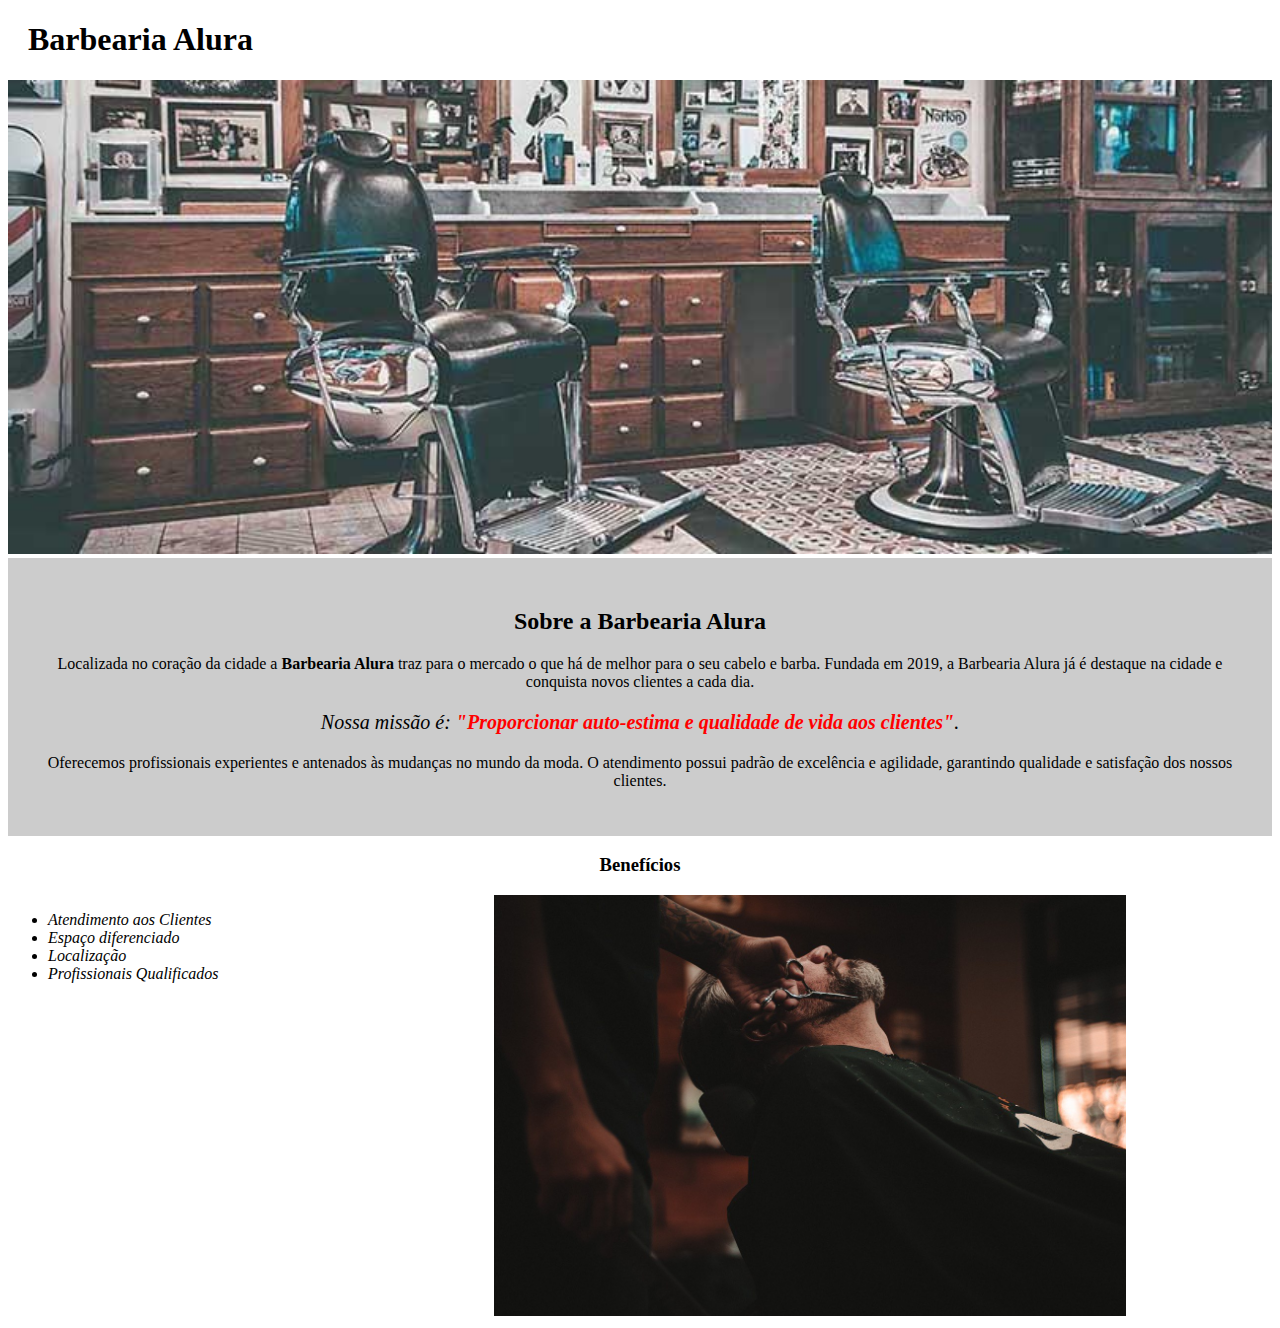
<file: index.html>
<!DOCTYPE html>
<html lang="pt-br">

<head>
    <meta charset="UTF-8">
    <title>Barbearia Alura</title>
    <link rel="stylesheet" href="style.css">
</head>

<body>
    <header>
        <h1 class="titulo-principal">Barbearia Alura</h1>
    </header>

    <img id="banner" src="banner.jpg">
    <div class="principal">
        <h2 class="titulo-centralizado">Sobre a Barbearia Alura</h2>

        <p>Localizada no coração da cidade a <strong>Barbearia Alura</strong> traz para o mercado o que há de melhor para o seu cabelo e barba. Fundada em 2019, a Barbearia Alura já é destaque na cidade e conquista novos clientes a cada dia.</p>

        <p id="missao"><em>Nossa missão é: <strong>"Proporcionar auto-estima e qualidade de vida aos clientes"</strong>.</em></p>

        <p>Oferecemos profissionais experientes e antenados às mudanças no mundo da moda. O atendimento possui padrão de excelência e agilidade, garantindo qualidade e satisfação dos nossos clientes.</p>
    </div>

    <div class="beneficios">
        <h3 class="titulo-centralizado">Benefícios</h3>

        <ul>
            <li class="itens">Atendimento aos Clientes</li>
            <li class="itens">Espaço diferenciado</li>
            <li class="itens">Localização</li>
            <li class="itens">Profissionais Qualificados</li>
        </ul>

        <img src="beneficios.jpg" class="imagembeneficios">
    </div>
</body>

</html>
</file>
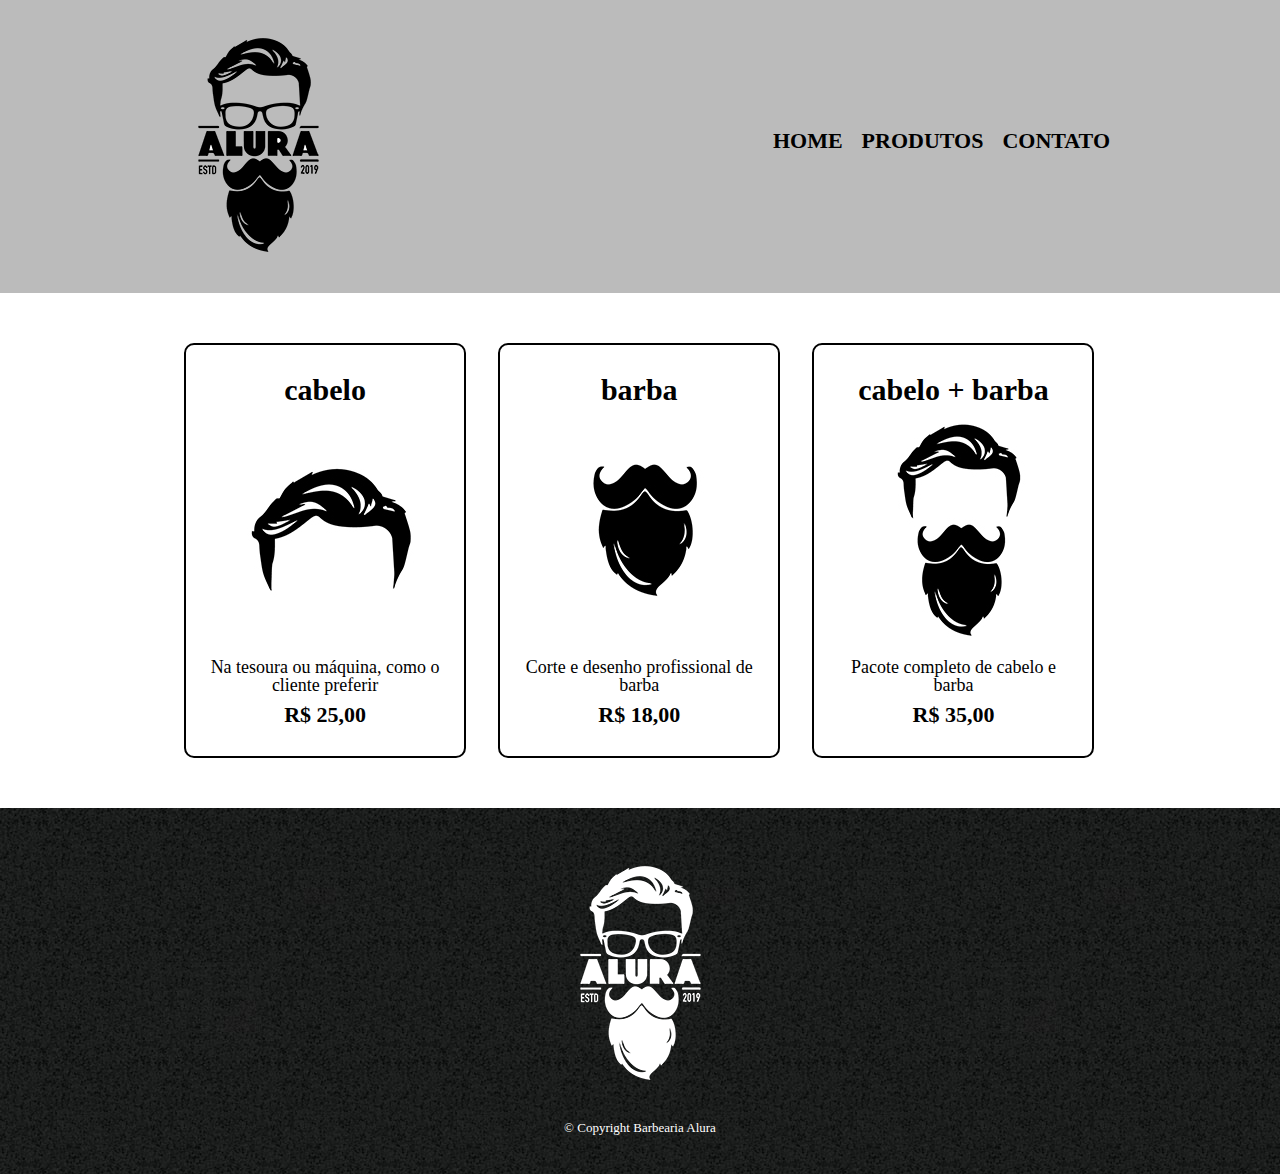
<file: produtos.html>
<!DOCTYPE html>
<htm1>

    <head>
        <meta charset="UTF-8">
        <title>Produtos - Barbearia Alura</title>
        <link rel="stylesheet" href="reset.css">
        <link rel="stylesheet" href="produtos.css">
    </head>

    <body>
        <header>
            <div class="caixa">
                <h1><img src="logo.png"></h1>
                <nav>
                    <ul>
                        <li><a href="index.html">Home</a></li>
                        <li><a href="produtos.html">Produtos</a></li>
                        <li><a href="contato.html">Contato</a></li>
                    </ul>
                </nav>
            </div>
        </header>
        <main>
            <ul class="produtos">
                <li>
                    <h2>cabelo</h2>
                    <img src="cabelo.jpg">
                    <p class="produto-descricao">Na tesoura ou máquina, como o cliente preferir</p>
                    <p class="produto-preco">R$ 25,00</p>
                </li>
                <li>
                    <h2>barba</h2>
                    <img src="barba.jpg">
                    <p class="produto-descricao">Corte e desenho profissional de barba</p>
                    <p class=" produto-preco ">R$ 18,00</p>
                </li>
                <li>
                    <h2>cabelo + barba</h2>
                    <img src="cabelo+barba.jpg ">
                    <p class="produto-descricao ">Pacote completo de cabelo e barba</p>
                    <p class="produto-preco ">R$ 35,00</p>
                </li>
            </ul>
        </main>
        <footer>
            <img src="logo-branco.png">
            <p class="copyright">&copy; Copyright Barbearia Alura</p>
        </footer>
</htm1>
</file>
<file: style.css>
body {}
    
    #banner {
        width: 100%;
    }
    
    .principal {
        background: #CCCCCC;
        padding: 30px;
    }
    
    .titulo-principal {
        padding-left: 20px;
    }
    
    .titulo-centralizado {
        text-align: center;
    }
    
    p {
        text-align: center;
    }
    
    #missao {
        font-size: 20px;
    }
    
    em strong {
        color: #FF0000;
    }
    
    .itens {
        font-style: italic;
    }
    
    .beneficios {
        background: #FFFF;
        padding-box: 20px;
    }
    
    ul {
        display: inline-block;
        vertical-align: top;
        width: 20%;
        margin-right: 15%;
    }
    
    .imagembeneficios {
        width: 50%;
    }
</file>
<file: produtos.css>
header {
    background: #BBBBBB;
    padding: 20px 0;
}

.caixa {
    position: relative;
    width: 940px;
    margin: 0 auto;
}

nav {
    position: absolute;
    top: 110px;
    right: 0;
}

nav li {
    display: inline;
    margin: 0 0 0 15px;
}

nav a {
    text-transform: uppercase;
    color: #000000;
    font-weight: bold;
    font-size: 22px;
    text-decoration: none;
}

nav a:hover {
    color: #C78C19;
    text-decoration: underline;
}

.produtos {
    width: 940px;
    margin: 0 auto;
    padding: 50px 0;
}

.produtos li {
    display: inline-block;
    text-align: center;
    width: 30%;
    vertical-align: top;
    margin: 0 1.5%;
    padding: 30px 20px;
    box-sizing: border-box;
    border-color: #000000;
    border-width: 2px;
    border-style: solid;
    border: 2px solid #000000;
    border-radius: 10px;
}

.produtos li:hover {
    border-color: #C78C19;
}

.produtos li:active {
    border-color: #088C19;
}

.produtos li:hover h2 {
    font-size: 34px;
}

.produtos h2 {
    font-size: 30px;
    font-weight: bold;
}

.produto-descricao {
    font-size: 18px;
}

.produto-preco {
    font-size: 22px;
    font-weight: bold;
    margin: 10px 0 0;
    margin-top: 10px;
}

footer {
    text-align: center;
    background: url("bg.jpg");
    padding: 40px 0;
}

.copyright {
    color: #FFFFFF;
    font-size: 13px;
    margin: 20px 0 0;
}
</file>
